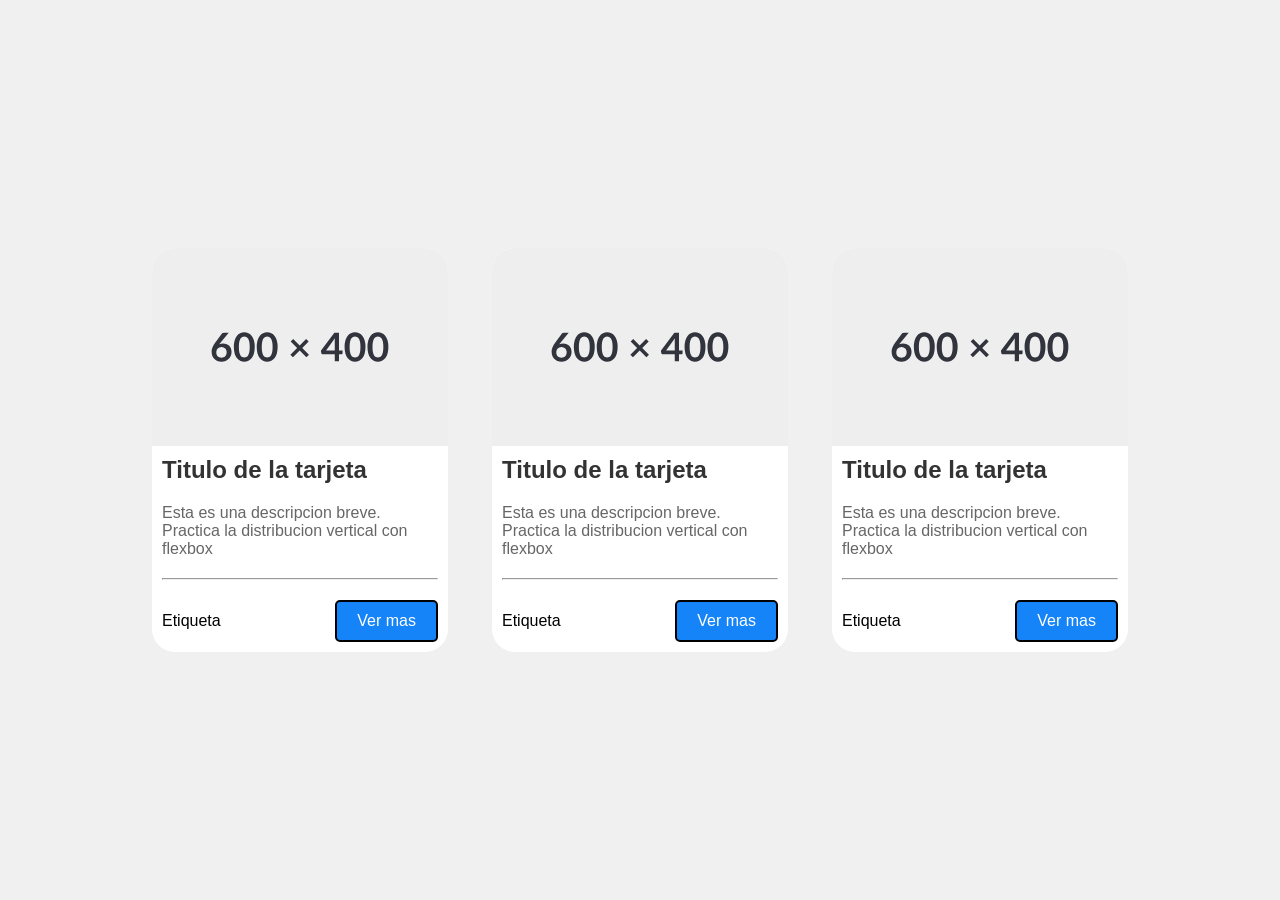
<file: TarjetasVerticales/index.html>
<!DOCTYPE html>
<html lang="es">
<head>
    <meta charset="UTF-8">
    <meta name="viewport" content="width=device-width, initial-scale=1.0">
    <title>Tarjetas verticales</title>
    <link rel="stylesheet" href="styles.css">
</head>
<body>
    <div class="tarjeta">
        <img src="600_x_400.svg" alt="Imagen de prueba">
        <div class="contenido">
            <h3>Titulo de la tarjeta</h3>
            <p class="descripcion">
                Esta es una descripcion breve.
                Practica la distribucion vertical con flexbox
            </p>
            <hr>
            <div class="pie">
                <p>Etiqueta</p>
                <button type="button" class="btn">Ver mas</button>
            </div>
        </div>
    </div>

    <div class="tarjeta">
        <img src="600_x_400.svg" alt="Imagen de prueba">
        <div class="contenido">
            <h3>Titulo de la tarjeta</h3>
            <p class="descripcion">
                Esta es una descripcion breve.
                Practica la distribucion vertical con flexbox
            </p>
            <hr>
            <div class="pie">
                <p>Etiqueta</p>
                <button type="button" class="btn">Ver mas</button>
            </div>
        </div>
    </div>


    <div class="tarjeta">
        <img src="600_x_400.svg" alt="Imagen de prueba">
        <div class="contenido">
            <h3>Titulo de la tarjeta</h3>
            <p class="descripcion">
                Esta es una descripcion breve.
                Practica la distribucion vertical con flexbox
            </p>
            <hr>
            <div class="pie">
                <p>Etiqueta</p>
                <button type="button" class="btn">Ver mas</button>
            </div>
        </div>
    </div>

        
</body>
</html>
</file>
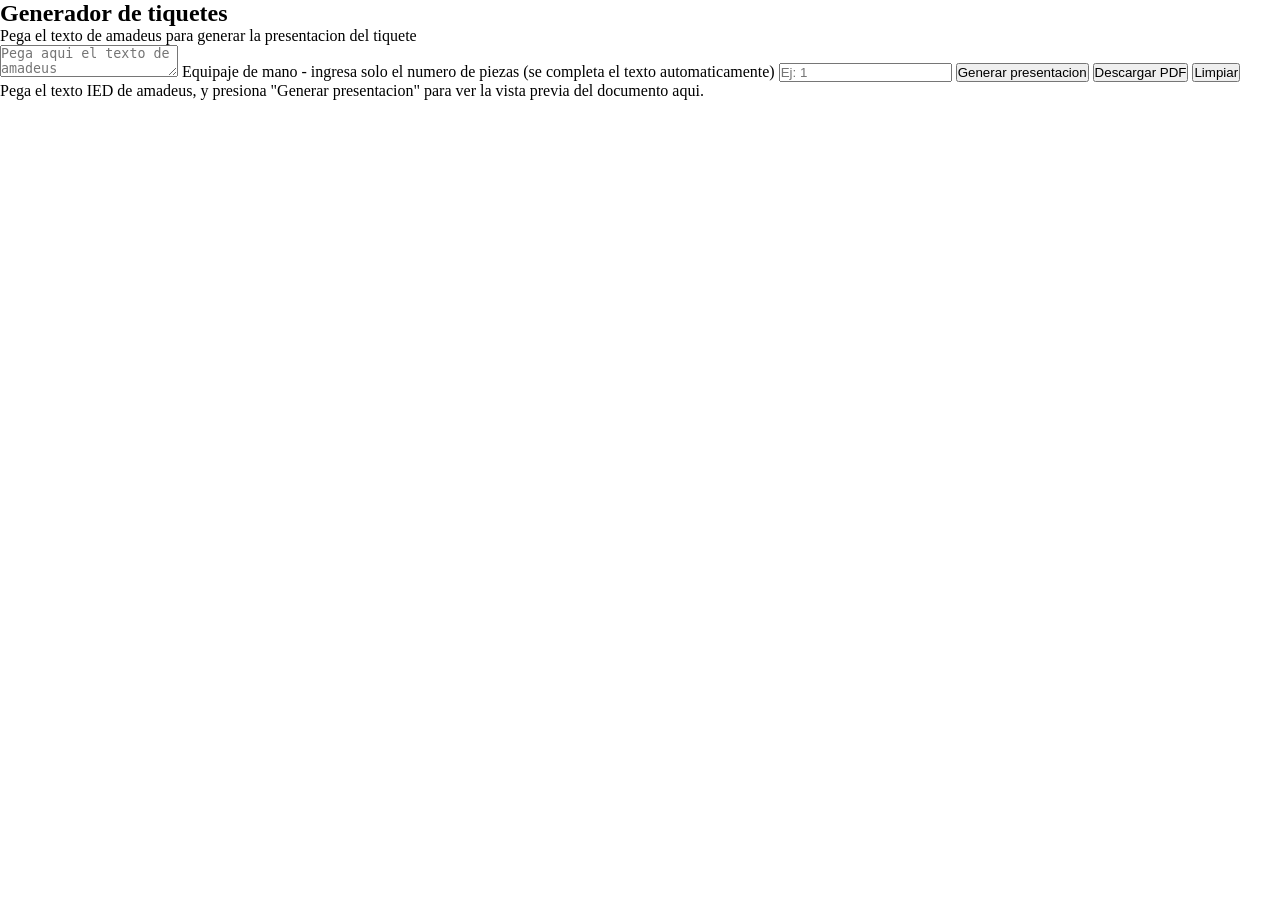
<file: Genesis/GeneradorTiquetes/index.html>
<!DOCTYPE html>
<html lang="es">
<head>
    <meta charset="UTF-8">
    <meta name="viewport" content="width=device-width, initial-scale=1.0">
    <title>Tiquetes - Proyecto Genesis</title>
    <link rel="stylesheet" href="styles.css">
</head>
<body>

    <aside>

        <h1>Generador de tiquetes</h1>
        <p>Pega el texto de amadeus para generar la presentacion del tiquete</p>
        
        <textarea name="Tiquete" id="entrada" placeholder="Pega aqui el texto de amadeus"></textarea>

        <label for="equipaje">Equipaje de mano - ingresa solo el numero de piezas (se completa el texto automaticamente)</label>
        <input type="number" id="equipaje" name="equipaje" placeholder="Ej: 1">

        <button class="btn" id="generar">Generar presentacion</button>
        <button class="btn" id="descargar">Descargar PDF</button>
        <button class="btn" id="limpiar">Limpiar</button>

    </aside>

    <main>
        <p>Pega el texto IED de amadeus, y presiona "Generar presentacion" para ver la vista previa del documento aqui.</p>
    </main>


</body>
    
</html>
</file>
<file: TarjetasVerticales/styles.css>
* {
    margin: 0;
    padding: 0;
    box-sizing: border-box;
}

body {
    min-height: 100vh;
    display: flex;
    justify-content: center;
    align-items: center;
    flex-wrap: wrap;
    gap: 40px;
    background-color: #f0f0f0;
    font-family: Arial, sans-serif;
}

.tarjeta {
    display: flex;
    flex-direction: column;
    max-width: 300px;
    border: 2px solid transparent; background-clip: padding-box;
    overflow: hidden; 
    border-radius: 25px;
    background-color: white;
}

.contenido {
    display: flex;
    flex-direction: column;
    padding: 10px 10px;
    gap: 20px;
}

.pie {
    display: flex;
    justify-content: space-between;
    align-items: center;
}

h3 {
    font-size: 1.5rem;
    color: #333;
}

.descripcion {
    font-size: 1rem;
    color: #666;
}

.btn {
    padding: 10px 20px;
    border-radius: 5px;
    font-size: 1rem;
    background-color: #1684f9;
    color: white;
    border-style: solid;
}
</file>
<file: Genesis/GeneradorTiquetes/styles.css>
* {
    padding: 0%;
    margin: 0%;
    box-sizing: border-box;
}

body {
    display: flex;
    flex-direction: column;
}

textarea {

}
</file>
